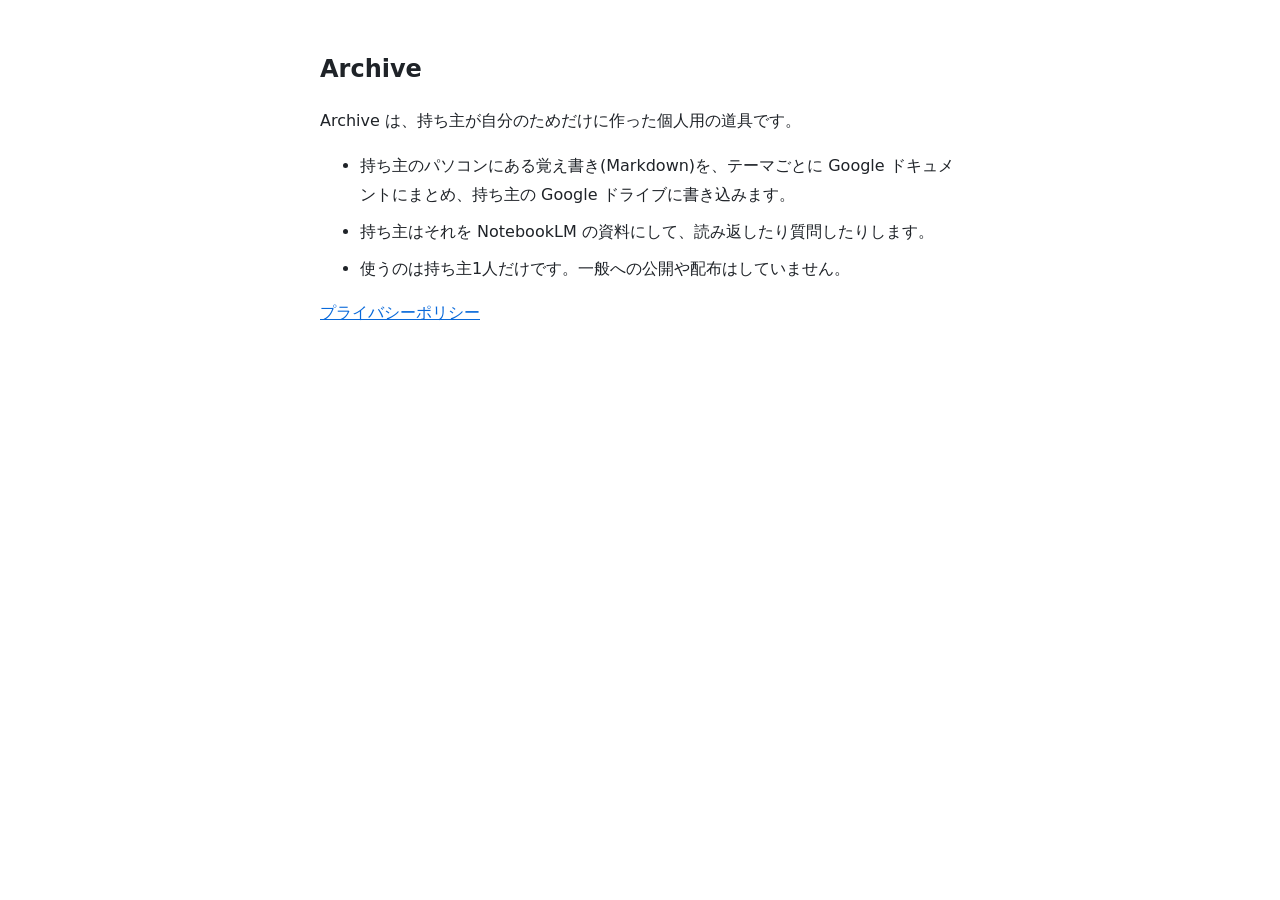
<file: index.html>
<!doctype html>
<html lang="ja">
<head>
<meta charset="utf-8">
<meta name="viewport" content="width=device-width, initial-scale=1">
<meta name="robots" content="noindex">
<title>Archive</title>
<link rel="stylesheet" href="style.css">
</head>
<body>
<main>
<h1>Archive</h1>
<p>Archive は、持ち主が自分のためだけに作った個人用の道具です。</p>
<ul>
<li>持ち主のパソコンにある覚え書き(Markdown)を、テーマごとに Google ドキュメントにまとめ、持ち主の Google ドライブに書き込みます。</li>
<li>持ち主はそれを NotebookLM の資料にして、読み返したり質問したりします。</li>
<li>使うのは持ち主1人だけです。一般への公開や配布はしていません。</li>
</ul>
<p><a href="privacy.html">プライバシーポリシー</a></p>
</main>
</body>
</html>
</file>
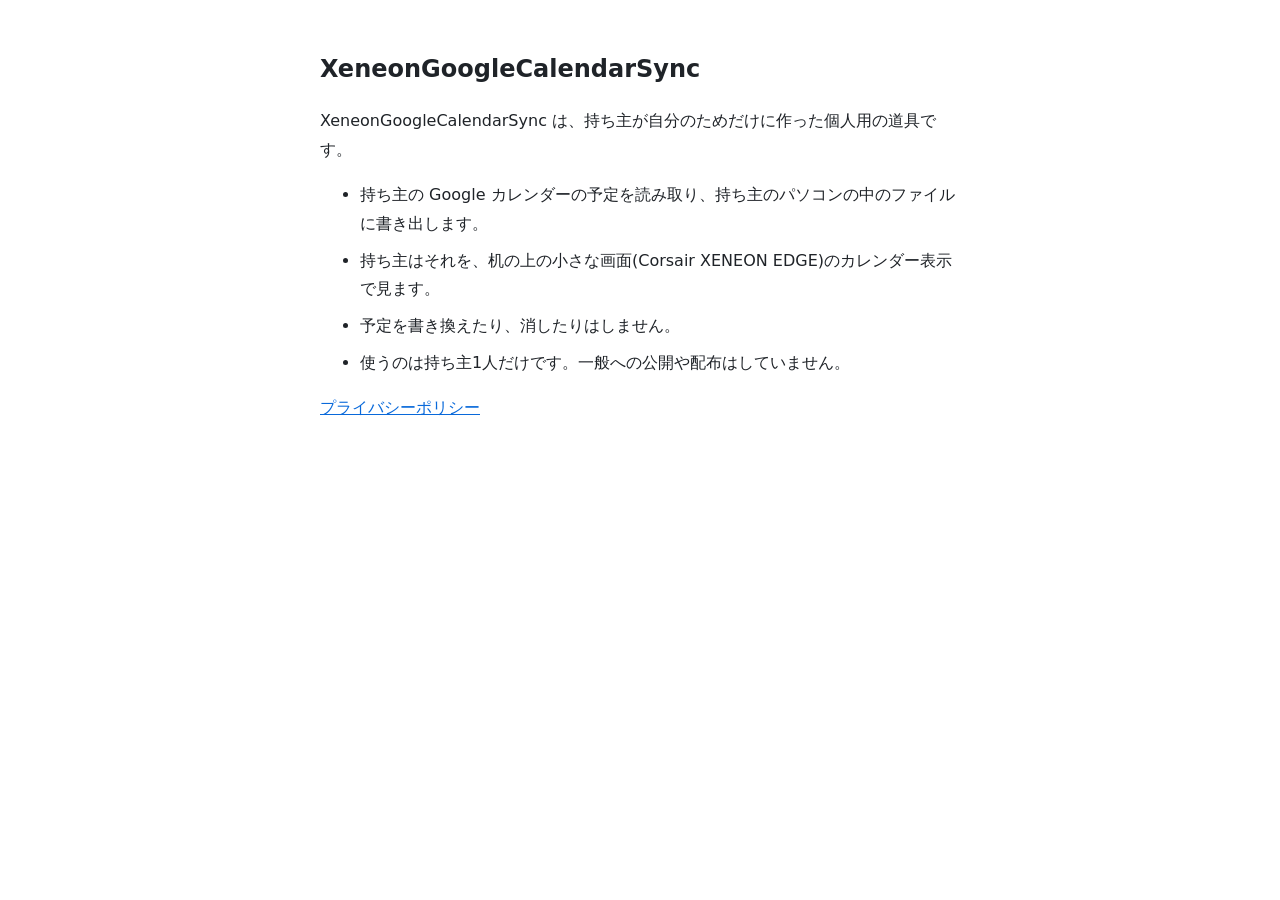
<file: calendar/index.html>
<!doctype html>
<html lang="ja">
<head>
<meta charset="utf-8">
<meta name="viewport" content="width=device-width, initial-scale=1">
<meta name="robots" content="noindex">
<title>XeneonGoogleCalendarSync</title>
<link rel="stylesheet" href="../style.css">
</head>
<body>
<main>
<h1>XeneonGoogleCalendarSync</h1>
<p>XeneonGoogleCalendarSync は、持ち主が自分のためだけに作った個人用の道具です。</p>
<ul>
<li>持ち主の Google カレンダーの予定を読み取り、持ち主のパソコンの中のファイルに書き出します。</li>
<li>持ち主はそれを、机の上の小さな画面(Corsair XENEON EDGE)のカレンダー表示で見ます。</li>
<li>予定を書き換えたり、消したりはしません。</li>
<li>使うのは持ち主1人だけです。一般への公開や配布はしていません。</li>
</ul>
<p><a href="privacy.html">プライバシーポリシー</a></p>
</main>
</body>
</html>
</file>
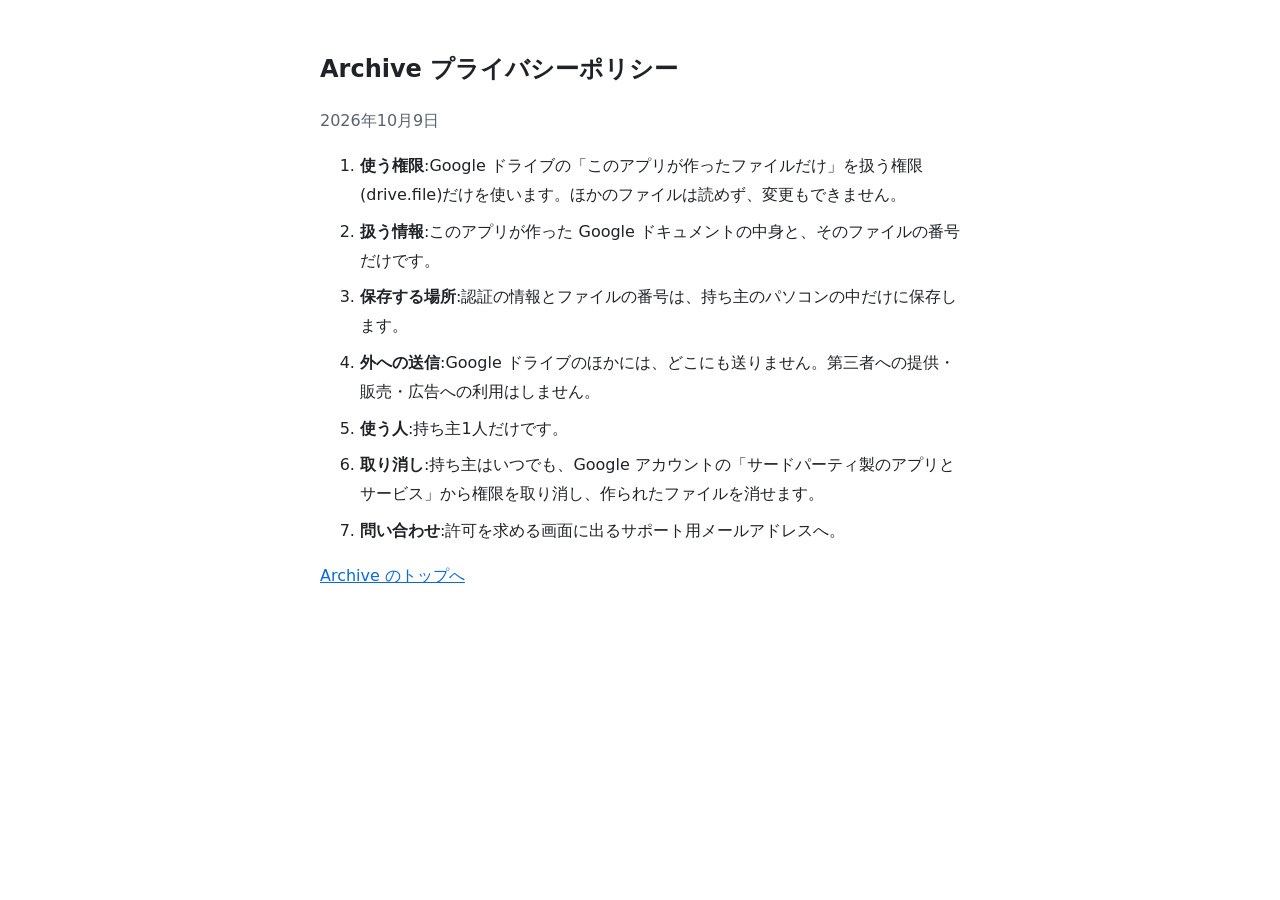
<file: privacy.html>
<!doctype html>
<html lang="ja">
<head>
<meta charset="utf-8">
<meta name="viewport" content="width=device-width, initial-scale=1">
<meta name="robots" content="noindex">
<title>Archive プライバシーポリシー</title>
<link rel="stylesheet" href="style.css">
</head>
<body>
<main>
<h1>Archive プライバシーポリシー</h1>
<p class="date">2026年10月9日</p>
<ol>
<li><strong>使う権限</strong>:Google ドライブの「このアプリが作ったファイルだけ」を扱う権限(drive.file)だけを使います。ほかのファイルは読めず、変更もできません。</li>
<li><strong>扱う情報</strong>:このアプリが作った Google ドキュメントの中身と、そのファイルの番号だけです。</li>
<li><strong>保存する場所</strong>:認証の情報とファイルの番号は、持ち主のパソコンの中だけに保存します。</li>
<li><strong>外への送信</strong>:Google ドライブのほかには、どこにも送りません。第三者への提供・販売・広告への利用はしません。</li>
<li><strong>使う人</strong>:持ち主1人だけです。</li>
<li><strong>取り消し</strong>:持ち主はいつでも、Google アカウントの「サードパーティ製のアプリとサービス」から権限を取り消し、作られたファイルを消せます。</li>
<li><strong>問い合わせ</strong>:許可を求める画面に出るサポート用メールアドレスへ。</li>
</ol>
<p><a href="index.html">Archive のトップへ</a></p>
</main>
</body>
</html>
</file>
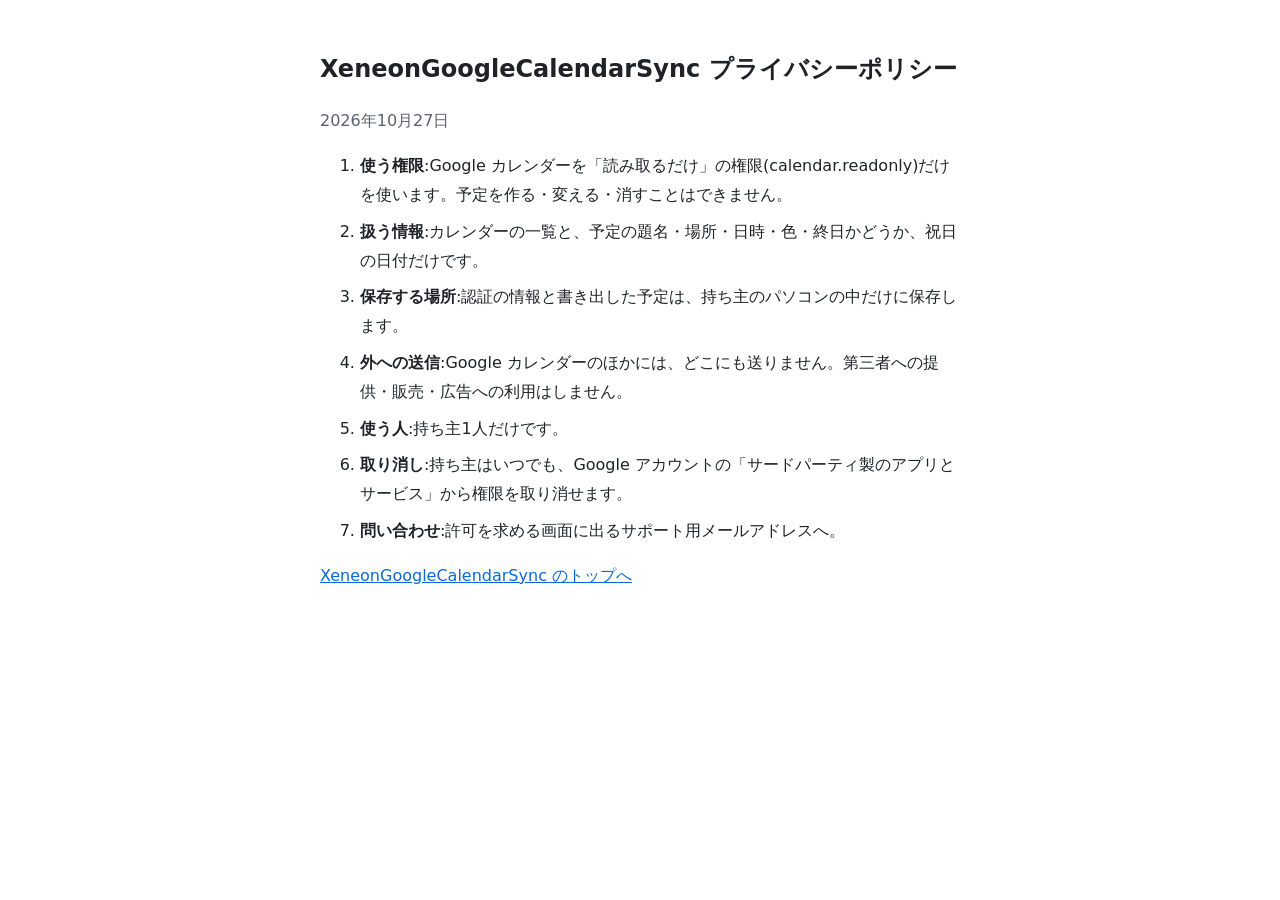
<file: calendar/privacy.html>
<!doctype html>
<html lang="ja">
<head>
<meta charset="utf-8">
<meta name="viewport" content="width=device-width, initial-scale=1">
<meta name="robots" content="noindex">
<title>XeneonGoogleCalendarSync プライバシーポリシー</title>
<link rel="stylesheet" href="../style.css">
</head>
<body>
<main>
<h1>XeneonGoogleCalendarSync プライバシーポリシー</h1>
<p class="date">2026年10月27日</p>
<ol>
<li><strong>使う権限</strong>:Google カレンダーを「読み取るだけ」の権限(calendar.readonly)だけを使います。予定を作る・変える・消すことはできません。</li>
<li><strong>扱う情報</strong>:カレンダーの一覧と、予定の題名・場所・日時・色・終日かどうか、祝日の日付だけです。</li>
<li><strong>保存する場所</strong>:認証の情報と書き出した予定は、持ち主のパソコンの中だけに保存します。</li>
<li><strong>外への送信</strong>:Google カレンダーのほかには、どこにも送りません。第三者への提供・販売・広告への利用はしません。</li>
<li><strong>使う人</strong>:持ち主1人だけです。</li>
<li><strong>取り消し</strong>:持ち主はいつでも、Google アカウントの「サードパーティ製のアプリとサービス」から権限を取り消せます。</li>
<li><strong>問い合わせ</strong>:許可を求める画面に出るサポート用メールアドレスへ。</li>
</ol>
<p><a href="index.html">XeneonGoogleCalendarSync のトップへ</a></p>
</main>
</body>
</html>
</file>
<file: style.css>
:root { --bg: #ffffff; --fg: #1f2328; --muted: #59636e; --link: #0969da; }
@media (prefers-color-scheme: dark) {
  :root { --bg: #0d1117; --fg: #e6edf3; --muted: #9198a1; --link: #4493f8; }
}
body { margin: 0; background: var(--bg); color: var(--fg); font-family: system-ui, sans-serif; line-height: 1.8; }
main { max-width: 40rem; margin: 0 auto; padding: 2rem 16px; }
h1 { font-size: 1.5rem; }
li { margin-bottom: 0.5rem; }
a { color: var(--link); }
.date { color: var(--muted); }
</file>
